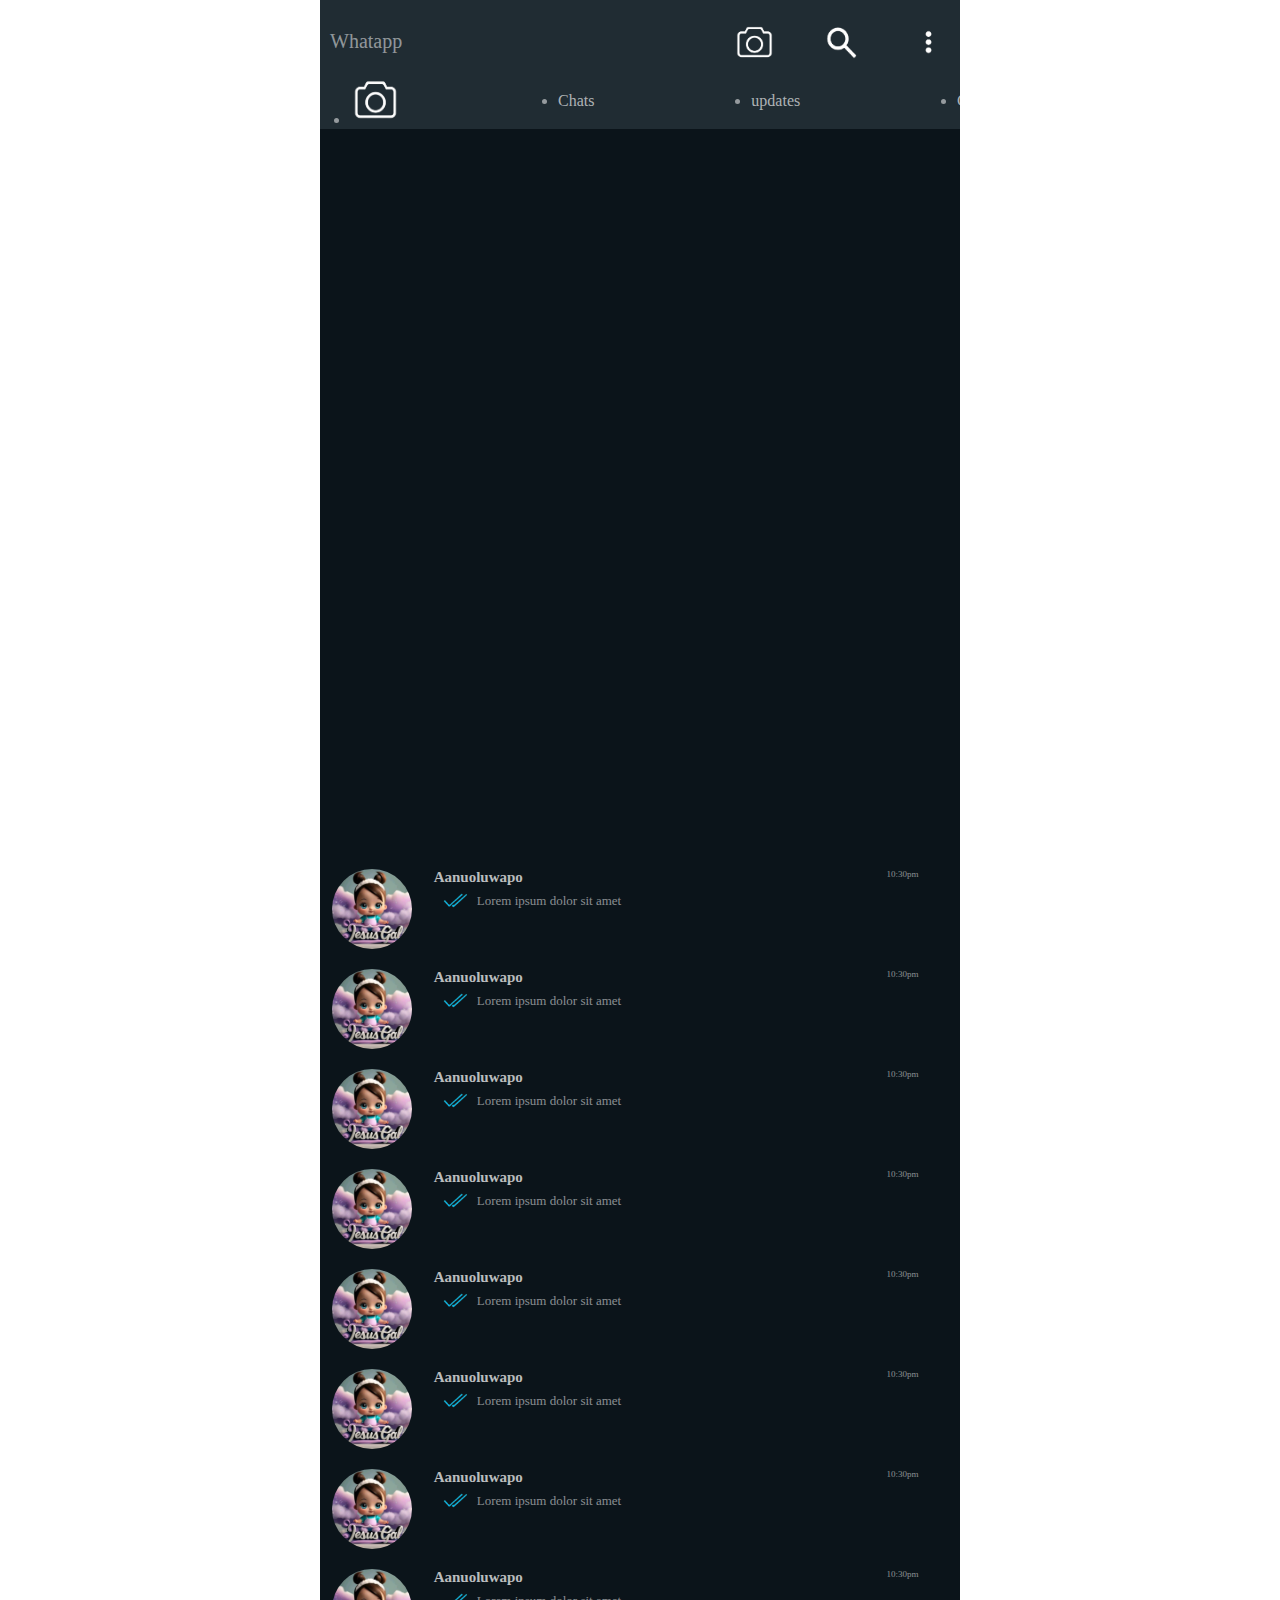
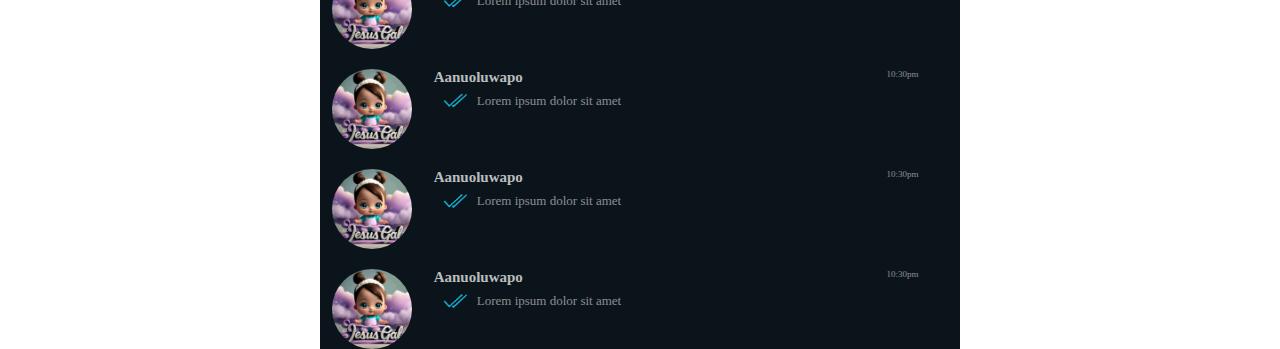
<file: index.html>
<!DOCTYPE html>
<html lang="en">
<head>
    <meta charset="UTF-8">
    <meta name="viewport" content="width=device-width, initial-scale=1.0">
    <title>Document</title>
    <link href="https://cdn.jsdelivr.net/npm/bootstrap@5.3.2/dist/css/bootstrap.min.css" rel="stylesheet" 
    integrity="sha384-T3c6CoIi6uLrA9TneNEoa7RxnatzjcDSCmG1MXxSR1GAsXEV/Dwwykc2MPK8M2HN" crossorigin="anonymous">
    <link rel="stylesheet" href="whatsapp.css">
    <link rel="stylesheet" href="whatsapp2.css" media="(max-width:600px)">
</head>
<body>
    <section class="content">
        <header>
            <nav class="nav-1">
                <div class="div-1">Whatapp</div>
                <div class="div-2">
                    <img src="photo-icon-removebg-preview.png" alt="">
                    <img src="search-icon-removebg-preview.png" alt="">
                    <img src="3-dots-icon-removebg-preview.png" alt="">
                </div>
            </nav>

            <ul class="nav nav-underline" id="navBar">
                <li class="nav-item-img">
                    <a class="nav-link" href="/communities.html">
                        <img class="nav-tab-img" src="photo-icon-removebg-preview.png" alt="">
                    </a>
                </li>
                <li class="nav-item-active" aria-current="page">
                  <a class="nav-link" href="/index.html">Chats</a>
                </li>
                <li class="nav-item">
                  <a class="nav-link" href="/update.html">updates</a>
                </li>
                <li class="nav-item">
                  <a class="nav-link" href="/calls.html">Calls</a>
                </li>
            </ul>
        </header>
              <div class="tab-content" id="myTabContent">
                <div class="tab-pane fade section-1" id="home-tab-pane" role="tabpanel" aria-labelledby="home-tab" tabindex="0"></div>
                <div class="tab-pane fade show active section-2" id="chats-tab-pane" role="tabpanel" aria-labelledby="chats-tab" tabindex="0">
                    <div class="section-2-content">
                        <div class="div-1">
                            <img src="Jesus-gal.jpg" alt="">
                            <div class="name">
                                <a href="/messagess-page.html">
                                    <h4>Aanuoluwapo</h4>
                                    <div class="div-p">
                                        <img src="whatsapp-message-tick-removebg-preview.png" alt="">
                                        <p>Lorem ipsum dolor sit amet</p>
                                    </div>
                                </a>
                            </div>
                            <div class="time">10:30pm</div>
                        </div>
                        <div class="div-1">
                            <img src="Jesus-gal.jpg" alt="">
                            <div class="name">
                                    <a href="/messagess-page.html">
                                        <h4>Aanuoluwapo</h4>
                                        <div class="div-p">
                                            <img src="whatsapp-message-tick-removebg-preview.png" alt="">
                                            <p>Lorem ipsum dolor sit amet</p>
                                        </div>
                                    </a>
                            </div>
                            <div class="time">10:30pm</div>
                        </div>
                        <div class="div-1">
                            <img src="Jesus-gal.jpg" alt="">
                            <div class="name">
                                <a href="/messagess-page.html">
                                    <h4>Aanuoluwapo</h4>
                                    <div class="div-p">
                                        <img src="whatsapp-message-tick-removebg-preview.png" alt="">
                                        <p>Lorem ipsum dolor sit amet</p>
                                    </div>
                                </a>
                            </div>
                            <div class="time">10:30pm</div>
                        </div>
                        <div class="div-1">
                            <img src="Jesus-gal.jpg" alt="">
                            <div class="name">
                                <a href="/messagess-page.html">
                                    <h4>Aanuoluwapo</h4>
                                    <div class="div-p">
                                        <img src="whatsapp-message-tick-removebg-preview.png" alt="">
                                        <p>Lorem ipsum dolor sit amet</p>
                                    </div>
                                </a>
                            </div>
                            <div class="time">10:30pm</div>
                        </div>
                        <div class="div-1">
                            <img src="Jesus-gal.jpg" alt="">
                            <div class="name">
                                <a href="/messagess-page.html">
                                    <h4>Aanuoluwapo</h4>
                                    <div class="div-p">
                                        <img src="whatsapp-message-tick-removebg-preview.png" alt="">
                                        <p>Lorem ipsum dolor sit amet</p>
                                    </div>
                                </a>
                            </div>
                            <div class="time">10:30pm</div>
                        </div>
                        <div class="div-1">
                            <img src="Jesus-gal.jpg" alt="">
                            <div class="name">
                                <a href="/messagess-page.html">
                                    <h4>Aanuoluwapo</h4>
                                    <div class="div-p">
                                        <img src="whatsapp-message-tick-removebg-preview.png" alt="">
                                        <p>Lorem ipsum dolor sit amet</p>
                                    </div>
                                </a>
                            </div>
                            <div class="time">10:30pm</div>
                        </div>
                        <div class="div-1">
                            <img src="Jesus-gal.jpg" alt="">
                            <div class="name">
                                <a href="/messagess-page.html">
                                    <h4>Aanuoluwapo</h4>
                                    <div class="div-p">
                                        <img src="whatsapp-message-tick-removebg-preview.png" alt="">
                                        <p>Lorem ipsum dolor sit amet</p>
                                    </div>
                                </a>
                            </div>
                            <div class="time">10:30pm</div>
                        </div>
                        <div class="div-1">
                            <img src="Jesus-gal.jpg" alt="">
                            <div class="name">
                                <a href="/messagess-page.html">
                                    <h4>Aanuoluwapo</h4>
                                    <div class="div-p">
                                        <img src="whatsapp-message-tick-removebg-preview.png" alt="">
                                        <p>Lorem ipsum dolor sit amet</p>
                                    </div>
                                </a>
                            </div>
                            <div class="time">10:30pm</div>
                        </div>
                        <div class="div-1">
                            <img src="Jesus-gal.jpg" alt="">
                            <div class="name">
                                <a href="/messagess-page.html">
                                    <h4>Aanuoluwapo</h4>
                                    <div class="div-p">
                                        <img src="whatsapp-message-tick-removebg-preview.png" alt="">
                                        <p>Lorem ipsum dolor sit amet</p>
                                    </div>
                                </a>
                            </div>
                            <div class="time">10:30pm</div>
                        </div>
                        <div class="div-1">
                            <img src="Jesus-gal.jpg" alt="">
                            <div class="name">
                                <a href="/messagess-page.html">
                                    <h4>Aanuoluwapo</h4>
                                    <div class="div-p">
                                        <img src="whatsapp-message-tick-removebg-preview.png" alt="">
                                        <p>Lorem ipsum dolor sit amet</p>
                                    </div>
                                </a>
                            </div>
                            <div class="time">10:30pm</div>
                        </div>
                        <div class="div-1">
                            <img src="Jesus-gal.jpg" alt="">
                            <div class="name">
                                <a href="/messagess-page.html">
                                    <h4>Aanuoluwapo</h4>
                                    <div class="div-p">
                                        <img src="whatsapp-message-tick-removebg-preview.png" alt="">
                                        <p>Lorem ipsum dolor sit amet</p>
                                    </div>
                                </a>
                            </div>
                            <div class="time">10:30pm</div>
                        </div>
                    </div>
                </div>
              </div>
    </section>
</body>
</html>
</file>
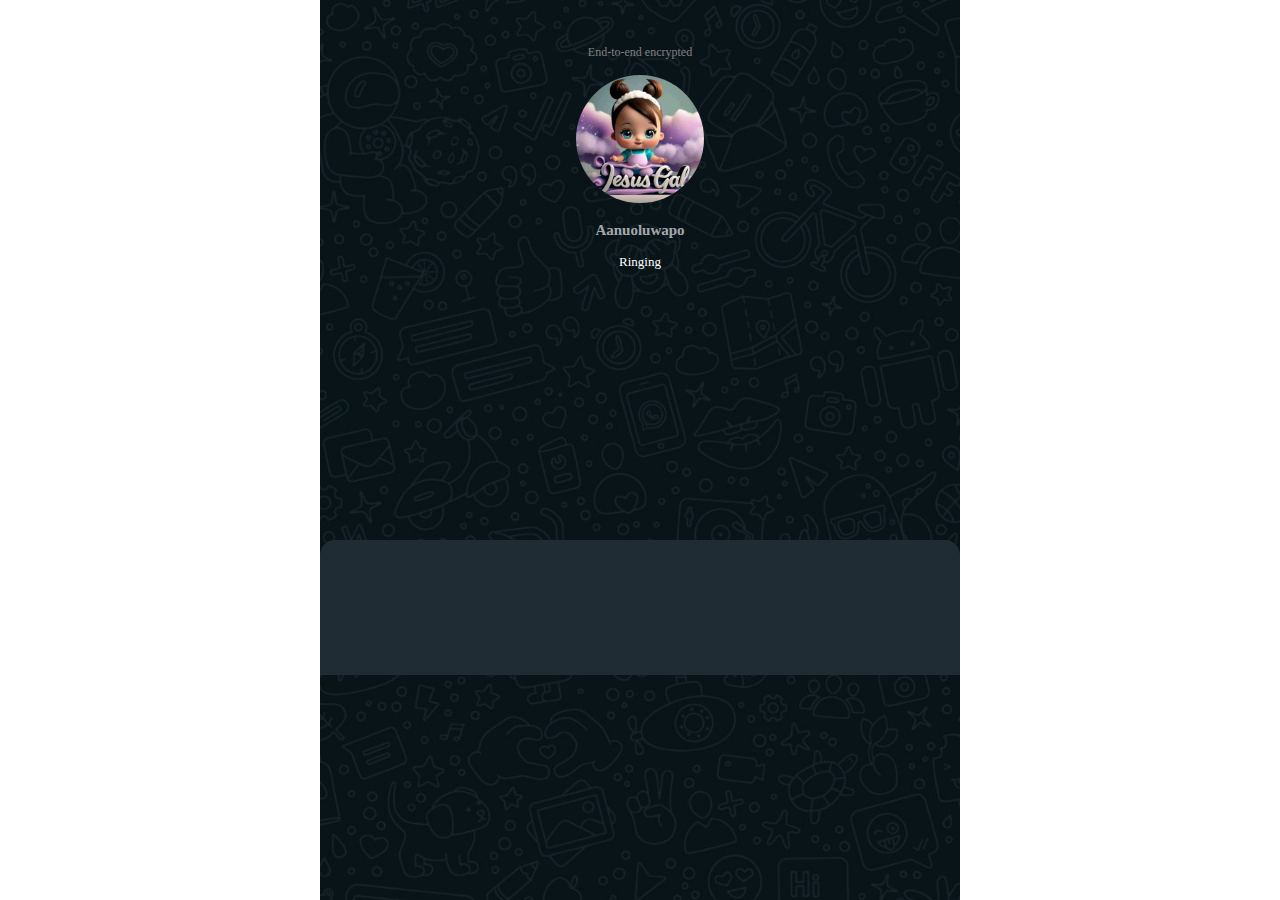
<file: call-page.html>
<!DOCTYPE html>
<html lang="en">
<head>
    <meta charset="UTF-8">
    <meta name="viewport" content="width=device-width, initial-scale=1.0">
    <title>Document</title>
    <link rel="stylesheet" href="call-page.css">
    <link rel="stylesheet" href="call-page2.css" media="(max-width:600px)">
</head>
<body>
    <section class="section-1">
        <div class="div-1">
            <p>
                End-to-end encrypted
            </p>
            <img src="Jesus-gal.jpg" alt="">
            <h4>
                Aanuoluwapo
            </h4>
            <p class="p2">
                Ringing
            </p>
        </div>
        <div class="div-2">
            
        </div>
    </section>
</body>
</html>
</file>
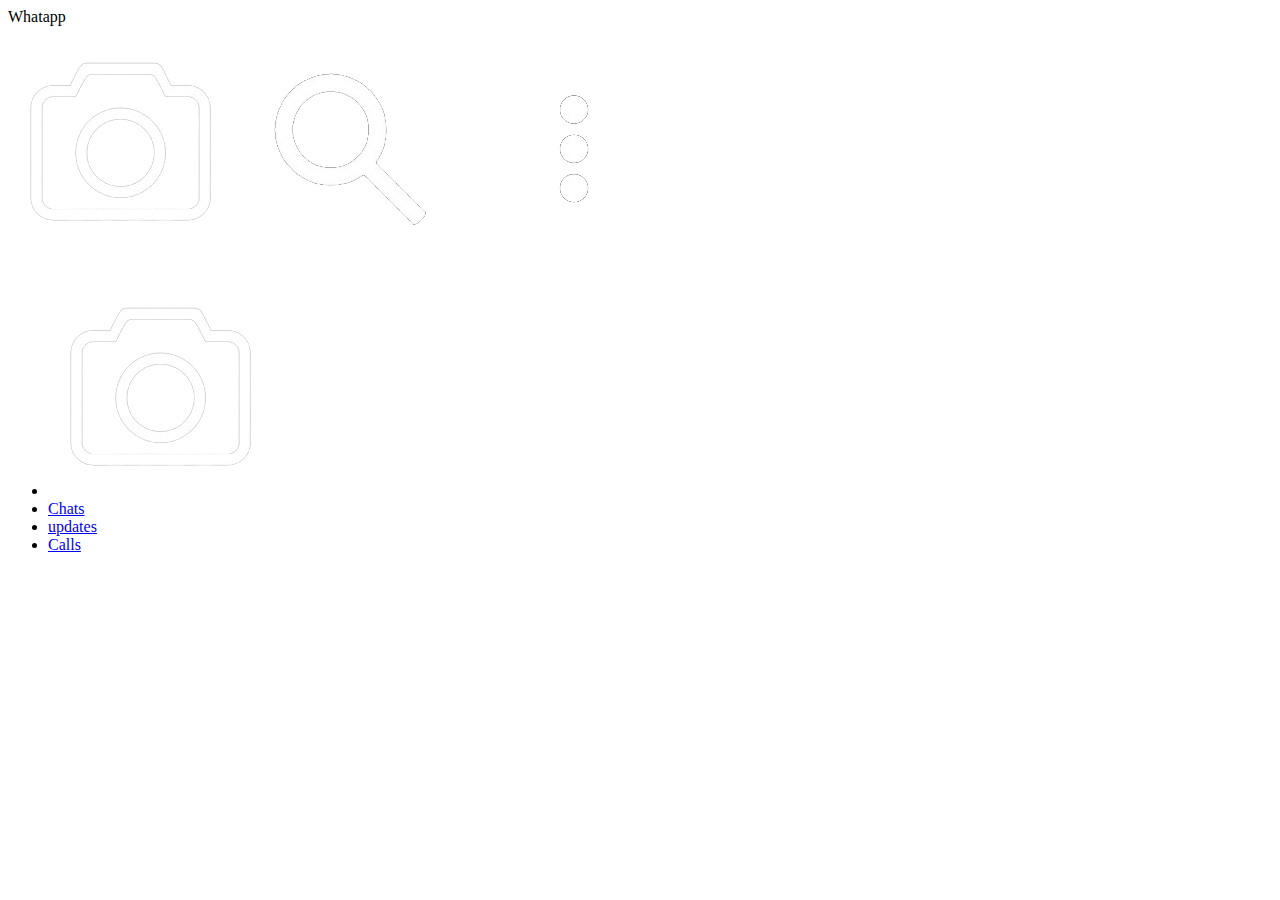
<file: communities.html>
<!DOCTYPE html>
<html lang="en">
<head>
    <meta charset="UTF-8">
    <meta name="viewport" content="width=device-width, initial-scale=1.0">
    <title>Document</title>
    <link href="https://cdn.jsdelivr.net/npm/bootstrap@5.3.2/dist/css/bootstrap.min.css" rel="stylesheet" 
    integrity="sha384-T3c6CoIi6uLrA9TneNEoa7RxnatzjcDSCmG1MXxSR1GAsXEV/Dwwykc2MPK8M2HN" crossorigin="anonymous">
    <link rel="stylesheet" href="communities.css" media="(max-width: 600px)">
</head>
<body>
    <header>
        <nav class="nav-1">
            <div class="div-1">Whatapp</div>
            <div class="div-2">
                <img src="photo-icon-removebg-preview.png" alt="">
                <img src="search-icon-removebg-preview.png" alt="">
                <img src="3-dots-icon-removebg-preview.png" alt="">
            </div>
        </nav>

        <ul class="nav nav-underline" id="navBar">
            <li class="nav-item-img">
                <a class="nav-link" href="">
                    <img class="nav-tab-img" src="photo-icon-removebg-preview.png" alt="">
                </a>
            </li>
            <li class="nav-item-active" aria-current="page">
              <a class="nav-link" href="/index.html">Chats</a>
            </li>
            <li class="nav-item">
              <a class="nav-link" href="/update.html">updates</a>
            </li>
            <li class="nav-item">
              <a class="nav-link" href="/calls.html">Calls</a>
            </li>
        </ul>
    </header>
</body>
</html>
</file>
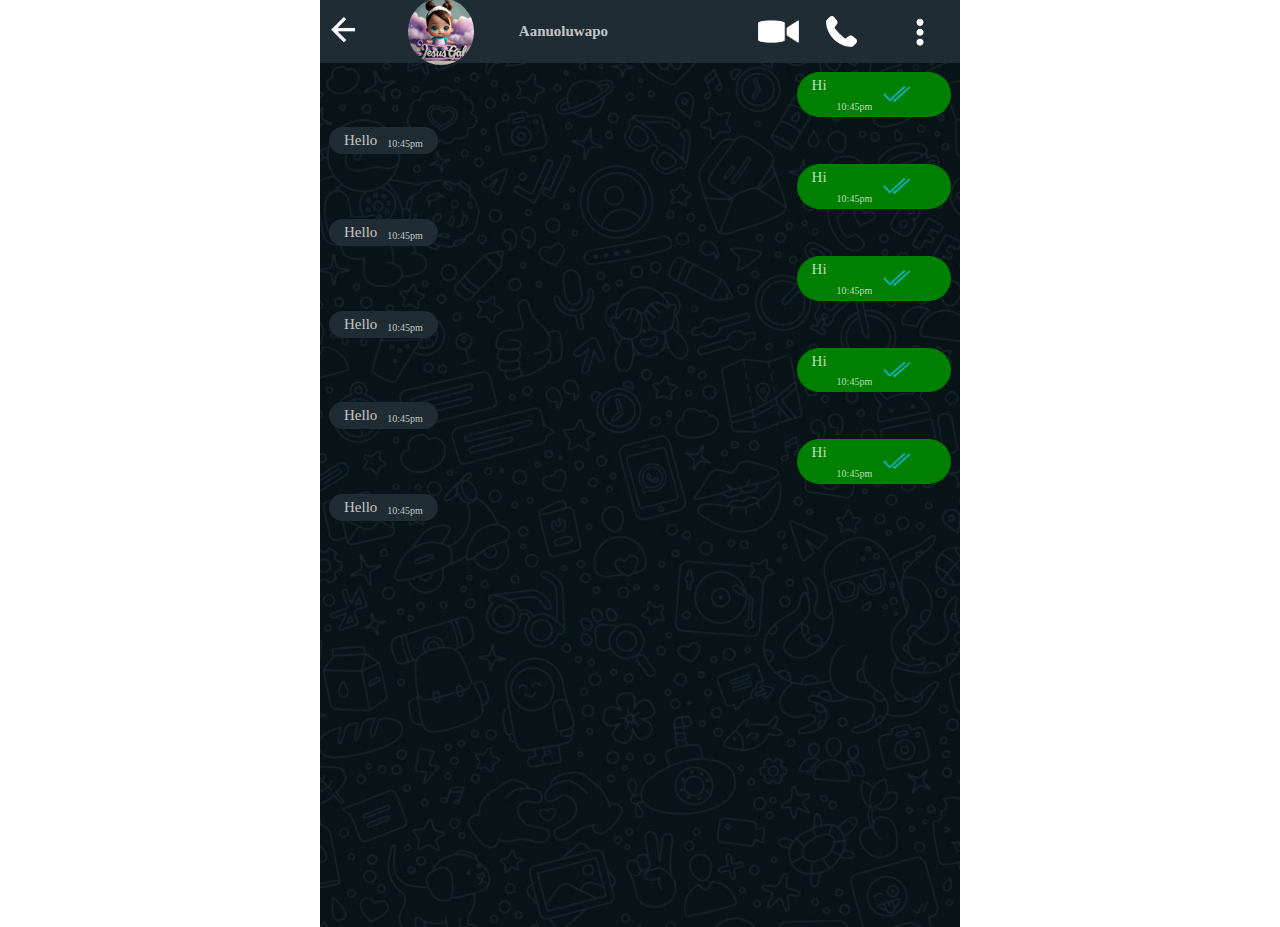
<file: messagess-page.html>
<!DOCTYPE html>
<html lang="en">
<head>
    <meta charset="UTF-8">
    <meta name="viewport" content="width=device-width, initial-scale=1.0">
    <title>Document</title>
    <link rel="stylesheet" href="messsages-page.css">
    <link rel="stylesheet" href="messages-page2.css" media="(max-width:600px)">
</head>
<body>
    <header>
        <div class="div-1">
            <div class="div-11">
                <a href="/index.html">                
                    <img class="img-1" src="back-removebg-preview.png" alt="">
                </a>
                <img class="img-2" src="Jesus-gal.jpg" alt="">
                <div class="name">
                    <h4>
                        Aanuoluwapo
                    </h4>
                </div>
            </div>
            <div class="div-12">
                <a class="a-2" href="">
                    <img class="img-3" src="video-call-icon-removebg-preview.png" alt="">
                </a>
                <a class="a-2" href="file:///C:/Users/HP/Desktop/Whatsapp/call-page/call-page.html">
                    <img class="img-4" src="call-icon-removebg-preview.png" alt="">
                </a>
                <a class="a-2" href="">
                    <img class="img-5" src="3-dots-icon-removebg-preview.png" alt="">
                </a>
            </div>
        </div>
    </header>
    <section>
        <div class="div-2">
            <div class="div-21">
                <div class="div-h5">
                    <h5>
                        Hi
                    </h5>
                </div>
                <div class="div-time">
                    <p>
                        10:45pm
                    </p>
                    <img class="img-6" src="whatsapp-message-tick-removebg-preview.png" alt="">
                </div>
            </div>
            <div class="div-22">
                <h5>
                    Hello
                </h5>
                <div class="div-time">
                    <p>
                        10:45pm
                    </p>
                </div>
            </div>
            <div class="div-21">
                <div class="div-h5">
                    <h5>
                        Hi
                    </h5>
                </div>
                <div class="div-time">
                    <p>
                        10:45pm
                    </p>
                    <img class="img-6" src="whatsapp-message-tick-removebg-preview.png" alt="">
                </div>
            </div>
            <div class="div-22">
                <h5>
                    Hello
                </h5>
                <div class="div-time">
                    <p>
                        10:45pm
                    </p>
                </div>
            </div>
            <div class="div-21">
                <div class="div-h5">
                    <h5>
                        Hi
                    </h5>
                </div>
                <div class="div-time">
                    <p>
                        10:45pm
                    </p>
                    <img class="img-6" src="whatsapp-message-tick-removebg-preview.png" alt="">
                </div>
            </div>
            <div class="div-22">
                <h5>
                    Hello
                </h5>
                <div class="div-time">
                    <p>
                        10:45pm
                    </p>
                </div>
            </div>
            <div class="div-21">
                <div class="div-h5">
                    <h5>
                        Hi
                    </h5>
                </div>
                <div class="div-time">
                    <p>
                        10:45pm
                    </p>
                    <img class="img-6" src="whatsapp-message-tick-removebg-preview.png" alt="">
                </div>
            </div>
            <div class="div-22">
                <h5>
                    Hello
                </h5>
                <div class="div-time">
                    <p>
                        10:45pm
                    </p>
                </div>
            </div><div class="div-21">
                <div class="div-h5">
                    <h5>
                        Hi
                    </h5>
                </div>
                <div class="div-time">
                    <p>
                        10:45pm
                    </p>
                    <img class="img-6" src="whatsapp-message-tick-removebg-preview.png" alt="">
                </div>
            </div>
            <div class="div-22">
                <h5>
                    Hello
                </h5>
                <div class="div-time">
                    <p>
                        10:45pm
                    </p>
                </div>
            </div>
        </div>
        <div class="div-3"></div>
    </section>
</body>
</html>
</file>
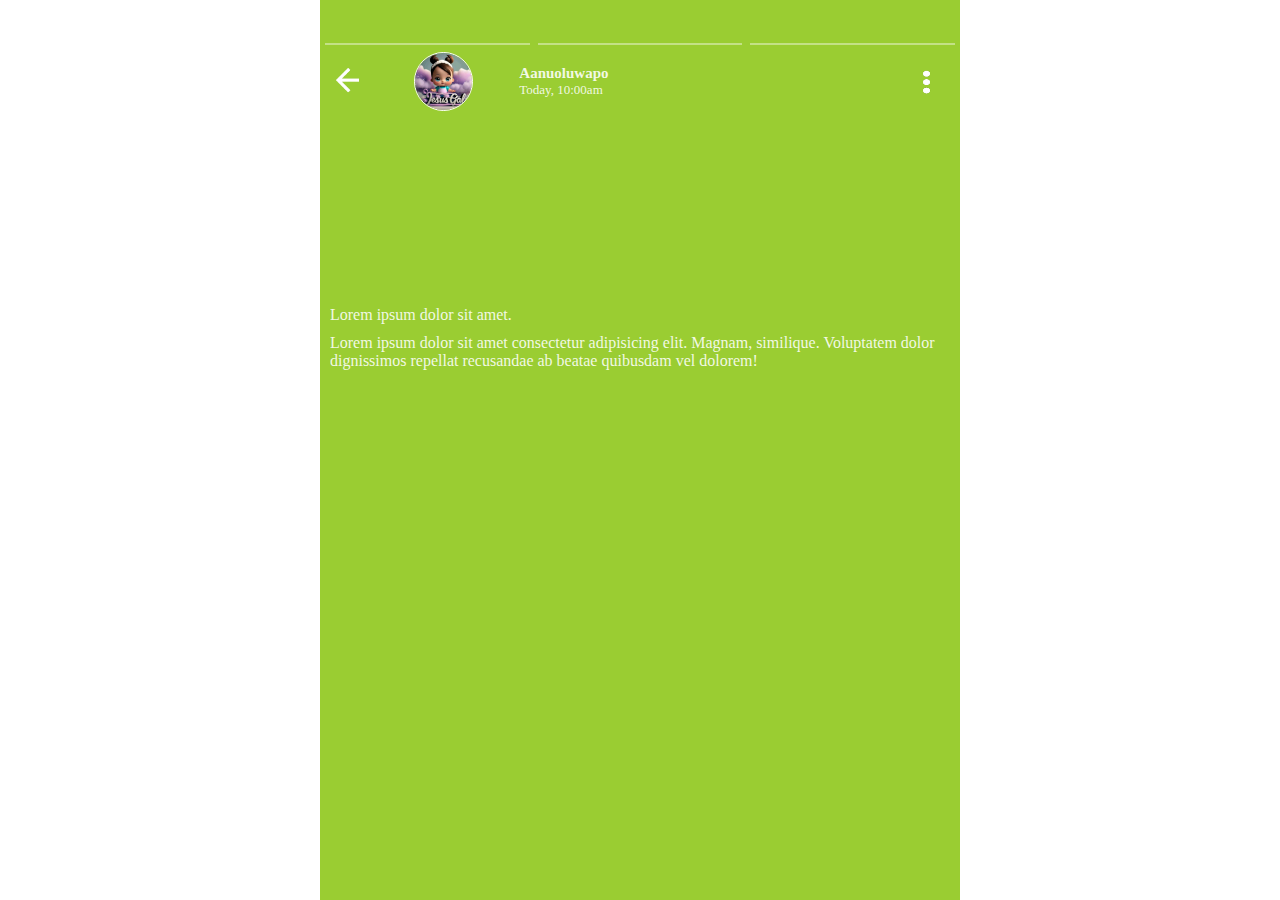
<file: status-page.html>
<!DOCTYPE html>
<html lang="en">
<head>
    <meta charset="UTF-8">
    <meta name="viewport" content="width=device-width, initial-scale=1.0">
    <title>Document</title>
    <link rel="stylesheet" href="status-page.css">
    <link rel="stylesheet" href="status-page2.css" media="(max-width:600px)">
</head>
<body>
    <section class="section-1">
        <div class="div-1">
            <div class="div-11"></div>
            <div class="div-11"></div>
            <div class="div-11"></div>
        </div>
        <div class="div-2">
            <div class="div-21">
                <a href="/update.html">                
                    <img class="img-1" src="back-removebg-preview.png" alt="">
                </a>
                <img class="img-2" src="Jesus-gal.jpg" alt="">
                <div class="name">
                    <h4>
                        Aanuoluwapo
                    </h4>
                    <p class="p-1">
                        Today, 10:00am
                    </p>
                </div>
            </div>
            <div class="div-22">
                <img class="img-3" src="3-dots-icon-removebg-preview.png" alt="">
            </div>
        </div>
        <div class="div-3">
            <p>
                Lorem ipsum dolor sit amet.
            </p>
            <p>
                Lorem ipsum dolor sit amet consectetur adipisicing elit. Magnam, similique. Voluptatem dolor dignissimos 
                repellat recusandae ab beatae quibusdam vel dolorem!
            </p>
        </div>
    </section>
</body>
</html>
</file>
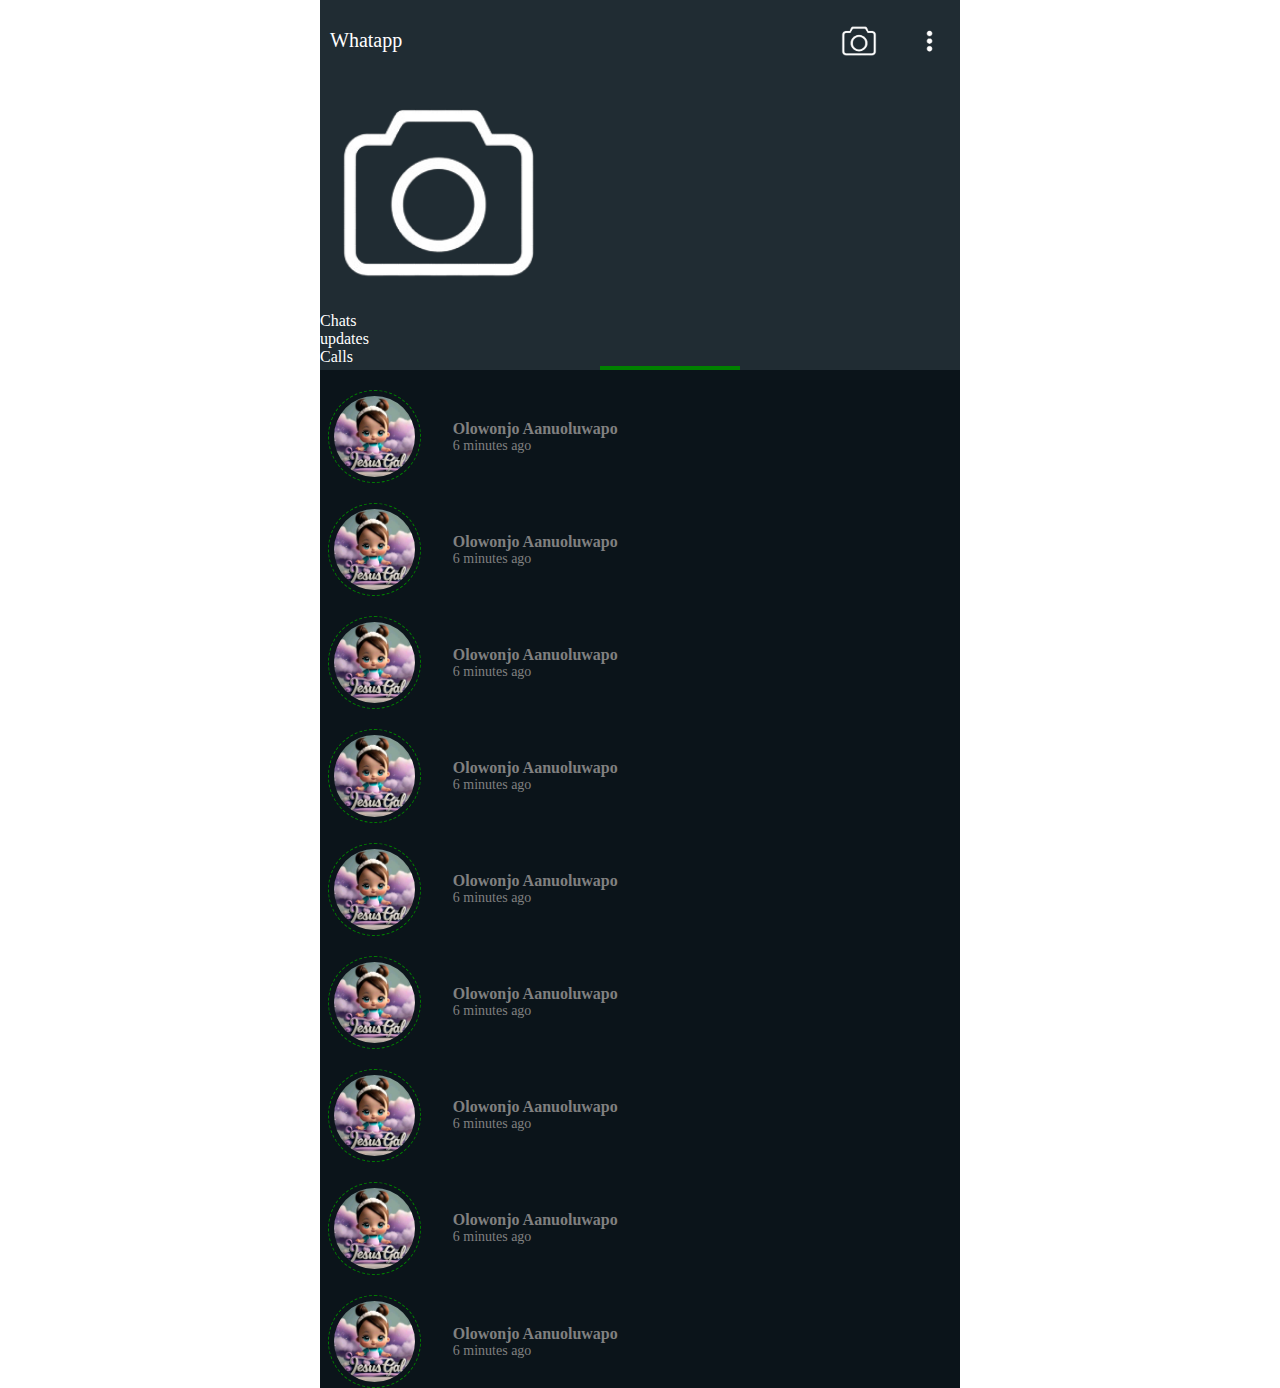
<file: update.html>
<!DOCTYPE html>
<html lang="en">
<head>
    <meta charset="UTF-8">
    <meta name="viewport" content="width=device-width, initial-scale=1.0">
    <title>Document</title>
    <link href="https://cdn.jsdelivr.net/npm/bootstrap@5.3.2/dist/css/bootstrap.min.css" rel="stylesheet" 
    integrity="sha384-T3c6CoIi6uLrA9TneNEoa7RxnatzjcDSCmG1MXxSR1GAsXEV/Dwwykc2MPK8M2HN" crossorigin="anonymous">
    <link rel="stylesheet" href="update.css">
    <link rel="stylesheet" href="update2.css" media="(max-width:600px)">
</head>
<body>
    <section class="content">
        <header>
            <nav class="nav-1">
                <div class="div-1">Whatapp</div>
                <div class="div-2">
                    <img src="photo-icon-removebg-preview.png" alt="">
                    <img src="3-dots-icon-removebg-preview.png" alt="">
                </div>
            </nav>
            <ul class="nav nav-underline" id="navBar">
                <li class="nav-item-img">
                    <a class="nav-link" href="/communities.html">
                        <img class="nav-tab-img" src="photo-icon-removebg-preview.png" alt="">
                    </a>
                </li>
                <li class="nav-item" aria-current="page">
                  <a class="nav-link" href="/index.html">Chats</a>
                </li>
                <li class="nav-item-active">
                  <a class="nav-link" href="/update.html">updates</a>
                </li>
                <li class="nav-item">
                  <a class="nav-link" href="/calls.html">Calls</a>
                </li>
            </ul>
            <nav class="line"></nav>
        </header>
        <section class="section-2">
            <div class="section-2-content">
                <div class="div-1">
                    <img src="Jesus-gal.jpg" alt="">
                    <div class="name">
                        <a href="/status-page.html">
                            <h4>Olowonjo Aanuoluwapo</h4>
                            <p>6 minutes ago</p>
                        </a>
                    </div>
                </div>
                <div class="div-1">
                    <img src="Jesus-gal.jpg" alt="">
                    <div class="name">
                        <a href="/status-page.html">
                            <h4>Olowonjo Aanuoluwapo</h4>
                            <p>6 minutes ago</p>
                        </a>
                    </div>
                </div>
                <div class="div-1">
                    <img src="Jesus-gal.jpg" alt="">
                    <div class="name">
                        <a href="/status-page.html">
                            <h4>Olowonjo Aanuoluwapo</h4>
                            <p>6 minutes ago</p>
                        </a>
                    </div>
                </div>
                <div class="div-1">
                    <img src="Jesus-gal.jpg" alt="">
                    <div class="name">
                        <a href="/status-page.html">
                            <h4>Olowonjo Aanuoluwapo</h4>
                            <p>6 minutes ago</p>
                        </a>
                    </div>
                </div>
                <div class="div-1">
                    <img src="Jesus-gal.jpg" alt="">
                    <div class="name">
                        <a href="/status-page.html">
                            <h4>Olowonjo Aanuoluwapo</h4>
                            <p>6 minutes ago</p>
                        </a>
                    </div>
                </div>
                <div class="div-1">
                    <img src="Jesus-gal.jpg" alt="">
                    <div class="name">
                        <a href="/status-page.html">
                            <h4>Olowonjo Aanuoluwapo</h4>
                            <p>6 minutes ago</p>
                        </a>
                    </div>
                </div>
                <div class="div-1">
                    <img src="Jesus-gal.jpg" alt="">
                    <div class="name">
                        <a href="/status-page.html">
                            <h4>Olowonjo Aanuoluwapo</h4>
                            <p>6 minutes ago</p>
                        </a>
                    </div>
                </div>
                <div class="div-1">
                    <img src="Jesus-gal.jpg" alt="">
                    <div class="name">
                        <a href="/status-page.html">
                            <h4>Olowonjo Aanuoluwapo</h4>
                            <p>6 minutes ago</p>
                        </a>
                    </div>
                </div>
                <div class="div-1">
                    <img src="Jesus-gal.jpg" alt="">
                    <div class="name">
                        <a href="/status-page.html">
                            <h4>Olowonjo Aanuoluwapo</h4>
                            <p>6 minutes ago</p>
                        </a>
                    </div>
                </div>
            </div>
        </section>
    </section>
</body>
</html>
</file>
<file: whatsapp.css>
*{
    margin: 0;
    padding: 0;
    color: #ffffff86;
}
body{
    width: 50%;
    margin-right: auto;
    margin-left: auto;
}
header{
    background-color: #202c33;
    padding: 10px 0 0 0;
}
header .nav-1{
    display: flex;
    align-items: center;
    justify-content: space-between;
    margin: 10px 10px;
}
header .nav-1 .div-1{
    width: 65%;
    font-size: 20px;
    padding: 0;
}
header .nav-1 .div-2{
    width: 35%;
    display: flex;
    justify-content: space-between;
}
header img{
    width: 20%;
}
.nav-item-img{
    width: 8%;
}
#navBar{
    display: flex;
    justify-content: space-between;
    align-items: center;
    padding: 0 30px;
    width: 100%;
}
.nav-tab-img{
    width: 100%;
}
li a{
    width: 100%;
    color: #ffffffa5 !important;
    background: none !important;
    border: none !important;
    height: 7vh;
}
li a:focus-within{
    border-bottom: 2px solid green !important;
}
ul{
    border: none !important;
}
a{
    text-decoration: none;
}
.section-1{
    background-color: #0b141a;
    height: 80vh;
}
.section-2{
    background-color: #0b141a;
}
.section-2-content{
    padding: 0 12px;
}
.div-1{
    display: flex;
    justify-content: space-between;
    padding-top: 20px;
}
.section-2 img{
    width: 13%;
    border-radius: 100%;
}
.div-1 .name{
    width: 70%;

}
.div-1 .name h4{
    color: #ffffffb9;
    font-size: 15px;
    margin: 0;
}
.div-1 .name .div-p{
    display: flex;
    align-items: center;
}
.div-1 .name .div-p img{
    width: 10%;
}
.div-1 .name p{
    font-size: 13px;
    margin: 0;
}
.div-1 .time{
    width: 10%;
    font-size: 9px;
}
.section-3{
    background-color: #0b141a;
}
.section-3-content{
    padding: 0 8px;
}
.section-3 img{
    width: 13%;
    border-radius: 100%;
    border: 1px dashed green;
    padding: 5px;
}
.section-3-content .div-1 .name{
    width: 80%;
}
.section-4{
    background-color: #0b141a;
}
.section-4-content{
    padding: 0 12px;
}
.section-4-content .div-1{
    display: flex;
    justify-content: space-between;
    align-items: center;
    padding-top: 20px;
}
.section-4 img{
    width: 13%;
    border-radius: 100%;
}
.section-4-content .div-1 .name{
    width: 70%;
}
.section-4-content .div-1 .time{
    width: 10%;
}
.section-4-content .div-1 .time img{
    width: 70%;
}
</file>
<file: whatsapp2.css>
body{
    width: 100%;
}
.line{
    margin-left: 50px;
    margin-right: 220px;
}
</file>
<file: call-page.css>
*{
    margin: 0;
    padding: 0;
    color: #ffffffa5;
}
body{
    width: 50%;
    margin-right: auto;
    margin-left: auto;
    text-align: center;
}
.section-1{
    background-image: url(whatsapp-background.jpg);
    /* line-height: 35px; */
    height: 95vh;
    background-size: cover;
    padding-top: 5vh;
    overflow: hidden;
}
.div-1{
    height: 55vh;
}
.div-1 img{
    border-radius: 100%;
    width: 20%;
    margin: 15px 0;
}
p{
    font-size: 12px;
    color: gray;
}
h4{
    font-size: 15px;
}
.p2{
    margin-top: 15px;
    font-size: 13px;
    color: #fff;
}
.div-2{
    height: 15vh;
    background-color: #202c33;
    border-top-left-radius: 15px;
    border-top-right-radius: 15px;
}
</file>
<file: call-page2.css>
body{
    width: 100%;
}
</file>
<file: communities.css>
*{
    margin: 0;
    padding: 0;
    color: #ffffff86;
}
body{
    width: 100%;
    height: 100vh;
    margin-right: auto;
    margin-left: auto;
    background-image: url(/whatsapp-background.jpg);
    background-size: cover;
}
header{
    background-color: #202c33;
    padding: 10px 0 0 0;
}
header .nav-1{
    display: flex;
    align-items: center;
    justify-content: space-between;
    margin: 10px 10px;
}
header .nav-1 .div-1{
    width: 65%;
    font-size: 20px;
    padding: 0;
}
header .nav-1 .div-2{
    width: 35%;
    display: flex;
    justify-content: space-between;
}
header img{
    width: 20%;
}
.nav-item-img{
    width: 8%;
}
#navBar{
    display: flex;
    justify-content: space-between;
    align-items: center;
    padding: 0 30px;
    width: 100%;
}
.nav-tab-img{
    width: 100%;
}
li a{
    width: 100%;
    color: #ffffffa5 !important;
    background: none !important;
    border: none !important;
    height: 7vh;
}
li a:focus-within{
    border-bottom: 2px solid green !important;
}
ul{
    border: none !important;
}
a{
    text-decoration: none;
}
</file>
<file: messsages-page.css>
*{
    margin: 0;
    padding: 0;
    color: #ffffffbd;
}
body{
    width: 50%;
    margin-right: auto;
    margin-left: auto;
}
header{
    background-color: #202c33;
    height: 5vh;
    padding: 1vh 0;
}
.div-1{
    height: 5vh;
    display: flex;
    justify-content: space-between;
    width: 100%;
}
.div-11{
    display: flex;
    justify-content: space-between;
    align-items: center;
    width: 45%;
}
a{
    width: 15%;
}
.img-1{
    width: 80%;
}
.img-2{
    border-radius: 100%;
    width: 23%;
}
h4{
    font-size: 15px;
    margin: 0;
}
.div-12{
    width: 35%;
    display: flex;
    justify-content: space-evenly;
    align-items: center;
}
.img-3{
    width: 90%;
    display: flex;
    justify-content: center;
    align-items: center;
}
.a-2{
    width: 20%;
}
.img-4{
    width: 70%;
    display: flex;
    justify-content: center;
    align-items: center;
}
.img-5{
    width: 120%;
    display: flex;
    justify-content: center;
    align-items: center;
}
section{
    background-image: url(whatsapp-background.jpg);
    background-size: cover;
    height: 94vh;
    padding: 1vh;
}
.div-21{
    display: flex;
    justify-content: space-between;
    background-color: green;
    width: 20%;
    margin-left: auto;
    padding: 5px 15px;
    border-radius: 50px;
    /* margin: 10px 0; */
}
.div-22{
    display: flex;
    justify-content: space-between;
    background-color: #202c33;
    width: fit-content;
    display: flex;
    padding: 5px 15px;
    border-radius: 50px;
    margin: 10px 0;
}
/* .div-h5{
    width: 30%;
} */
h5{
    font-size: 15px;
    font-weight: 400;
}
.div-time{
    display: flex;
    align-items: flex-end;
    /* justify-content: center; */
    margin-left: 10px;
}
p{
    font-size: 10px;
}
.img-6{
    width: 50%;
}
</file>
<file: messages-page2.css>
body{
    width: 100%;
}
</file>
<file: status-page.css>
*{
    margin: 0;
    padding: 0;
    color: #ffffffdf;
}
body{
    width: 50%;
    margin-right: auto;
    margin-left: auto;
}
.section-1{
    background-color: yellowgreen;
    height: 100vh;
    padding: 0 5px;
}
.div-1{
    height: 5vh;
    display: flex;
    justify-content: space-between;
}
.div-11{
    width: 32.5%;
    border-bottom: 2px solid #ffffff69;
}
.div-2{
    height: 5vh;
    margin-top: 5px;
    display: flex;
    justify-content: space-between;
    width: 100%;
    padding: 1vh 0;
}
.div-21{
    display: flex;
    justify-content: space-between;
    align-items: center;
    width: 45%;
}
a{
    width: 15%;
}
.img-1{
    width: 80%;
}
.img-2{
    border-radius: 100%;
    width: 20%;
    border: 1.5px solid #fff;
}
h4{
    font-size: 15px;
    margin: 0;
}
.p-1{
    font-size: 13px;
    margin: 0;
}
.div-22{
    width: 30%;
    display: flex;
    justify-content: flex-end;
}
.img-3{
    width: 30%;
}
.div-3{
    height: 50vh;
    display: flex;
    flex-direction: column;
    justify-content: center;
}
p{
    margin: 5px;
}
</file>
<file: status-page2.css>
body{
    width: 100%;
}
</file>
<file: update.css>
*{
    margin: 0;
    padding: 0;
    color: #fff;
}
body{
    width: 50%;
    margin-right: auto;
    margin-left: auto;
}
header{
    background-color: #202c33;
    padding: 10px 0 0 0;
}
header .nav-1{
    display: flex;
    align-items: center;
    justify-content: space-between;
    margin: 10px 10px;
}
header .nav-1 .div-1{
    width: 82%;
    font-size: 20px;
}
header .nav-1 .div-2{
    width: 18%;
    display: flex;
    justify-content: space-between;
}
header img{
    width: 37%;
}
header .nav-2{
    display: flex;
    align-items: center;
    justify-content: space-between;
    padding: 5px;
}
header .nav-2 .div-1{
    width: 10%;
}
header .nav-2 .div-1 img{
    width: 60%;
}
header .nav-2 .div-2{
    width: 90%;
}
a{
    text-decoration: none;
}
header .nav-2 .div-2 ul{
    display: flex;
    list-style: none;
    justify-content: space-around;
}
.line{
    border: 2px solid green;
    margin-left: 280px;
    margin-right: 220px;
}
.section-2{
    background-color: #0b141a;
}
.section-2-content{
    padding: 0 8px;
}
.section-2-content .div-1{
    display: flex;
    justify-content: space-between;
    align-items: center;
    padding-top: 20px;
}
.section-2 img{
    width: 13%;
    border-radius: 100%;
    border: 1px dashed green;
    padding: 5px;
}
.section-2-content .div-1 .name{
    width: 80%;
}
.section-2-content .div-1 .name h4{
    color: gray;
    font-size: 16px;
}
.section-2-content .div-1 .name p{
    color: gray;
    font-size: 14px;
}
</file>
<file: update2.css>
body{
    width: 100%;
}
.line{
    margin-left: 150px;
    margin-right: 115px;
}
</file>
